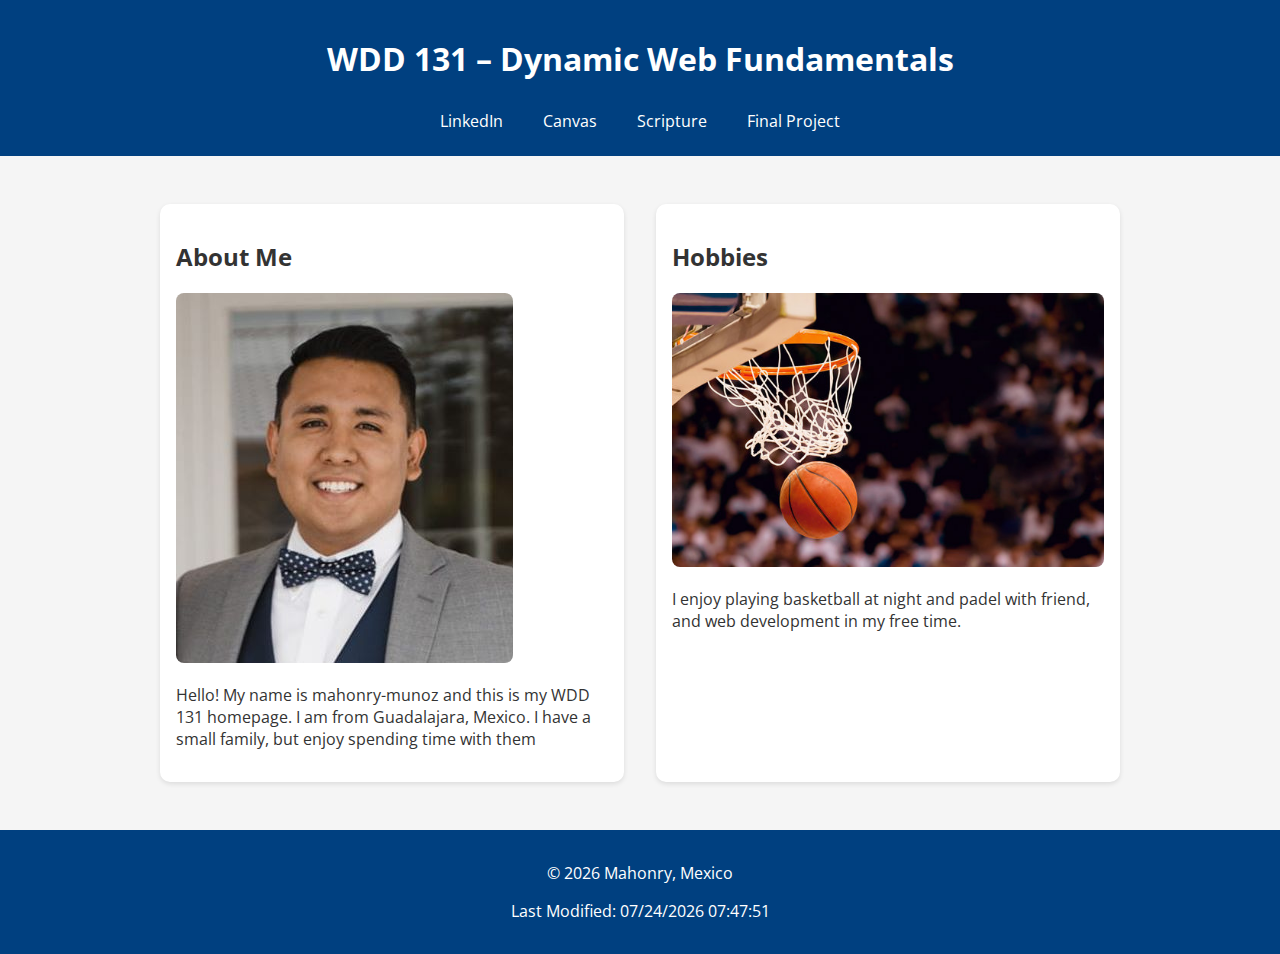
<file: index.html>
<!DOCTYPE html>
<html lang="en">
<head>
  <meta charset="utf-8" />
  <meta name="viewport" content="width=device-width, initial-scale=1.0" />
  <title>WDD 131 – Dynamic Web Fundamentals - Mahonry</title>
  <meta name="description" content="WDD 131 Dynamic Web Fundamentals, Mahonry Munoz, course landing page with HTML, CSS, and JavaScript." />
  <meta name="author" content="Mahonry Munoz" />
  <link rel="stylesheet" href="styles/base.css" />
  <script src="scripts/getdates.js" defer></script>
</head>

<body>
  <header>
    <h1>WDD 131 – Dynamic Web Fundamentals</h1>
    <nav>
      <a href="https://www.linkedin.com/in/mahonry-munoz/">LinkedIn</a>
      <a href="https://byupw.instructure.com/">Canvas</a>
      <a href="https://www.churchofjesuschrist.org/study/scriptures/bofm/mosiah/24?lang=eng#:~:text=13%20And%20it,of%20the%20Lord.">Scripture</a>
      <a href="#">Final Project</a>
    </nav>
  </header>

  <main>
    <section class="card">
      <h2>About Me</h2>
      <img src="images/profile.jpg" alt="A photo of me" />
      <p>Hello! My name is mahonry-munoz and this is my WDD 131 homepage. I am from Guadalajara, Mexico. I have a small family, but enjoy spending time with them

      </p>
    </section>

    <section class="card">
      <h2>Hobbies</h2>
      <img src="images/basketball.jpg" alt="Hobbies image" />
      <p>I enjoy playing basketball at night and padel with friend, and web development in my free time.</p>
    </section>
  </main>

  <footer>
    <p>&copy; <span id="currentyear"></span> Mahonry, Mexico</p>
    <p id="lastModified"></p>
  </footer>
</body>
</html>
</file>
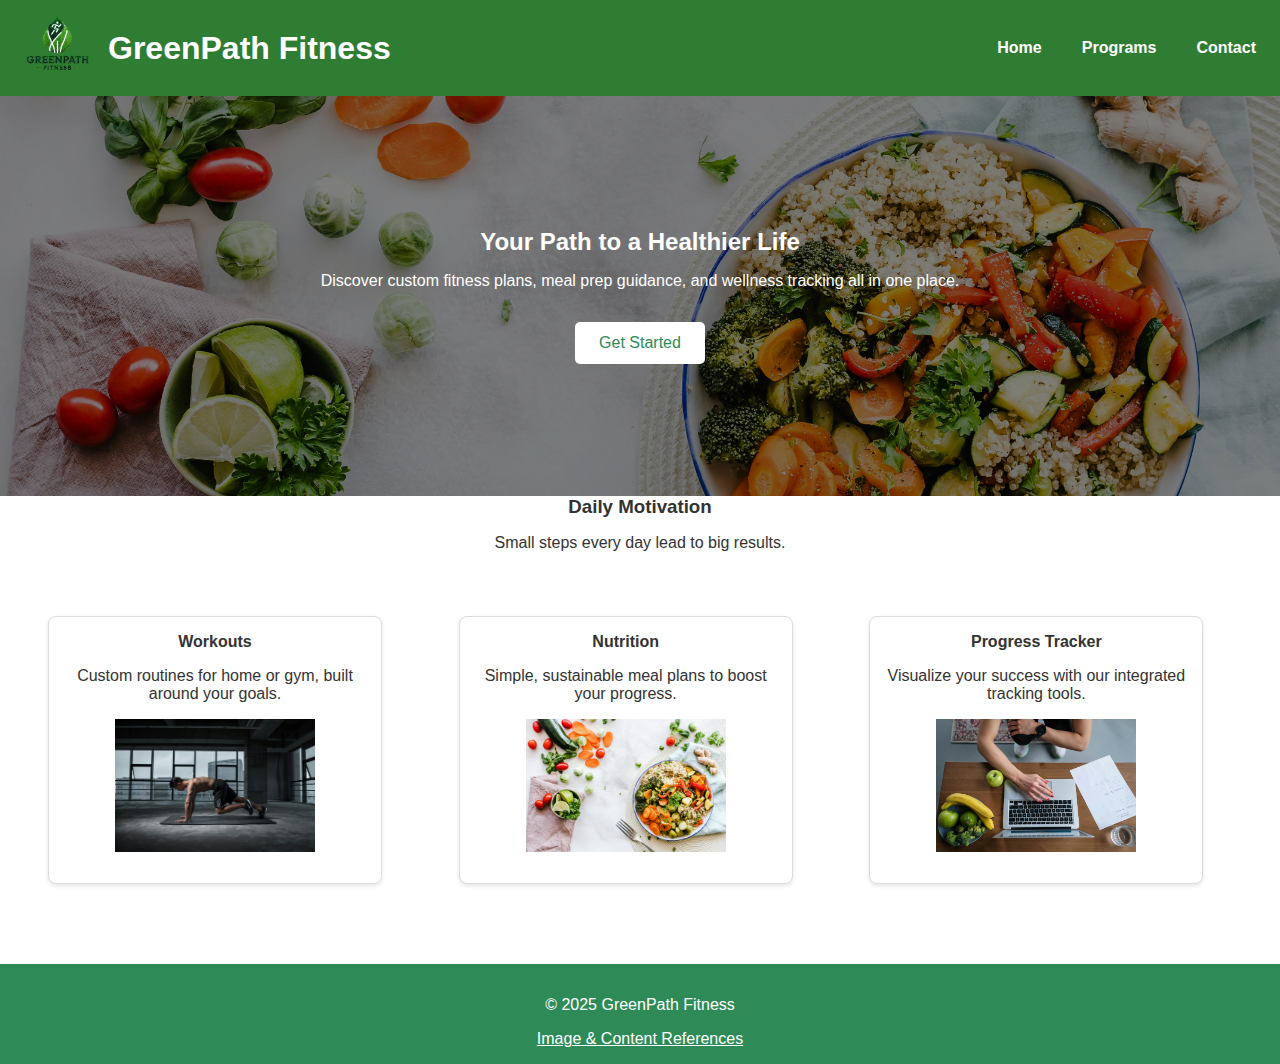
<file: project/index.html>
<!DOCTYPE html>
<html lang="en">
<head>
  <meta charset="UTF-8">
  <meta name="viewport" content="width=device-width, initial-scale=1.0">
  <title>GreenPath Fitness</title>
  <link rel="stylesheet" href="styles/style.css">
  <script src="scripts/home.js" defer></script>
</head>
<body>
  <header>
  <div class="branding">
    <img src="images/green_logo.png" alt="GreenPath Logo" class="logo">
    <h1>GreenPath Fitness</h1>
  </div>
  <button id="menu" aria-label="Toggle Menu">☰</button>
  <nav class="navigation">
    <ul>
      <li><a href="index.html">Home</a></li>
      <li><a href="programs.html">Programs</a></li>
      <li><a href="contact.html">Contact</a></li>
    </ul>
  </nav>
</header>

  <main>
  <section class="hero">
    <img src="images/nutrition.jpg" alt="Healthy lifestyle" class="hero-img">
    <div class="hero-content">
      <h2>Your Path to a Healthier Life</h2>
      <p>Discover custom fitness plans, meal prep guidance, and wellness tracking all in one place.</p>
      <button id="get-started">Get Started</button>
    </div>
  </section>

    <section id="quote-section">
      <h3>Daily Motivation</h3>
      <p id="daily-quote"></p>
    </section>

    <section class="features">
  <div class="card">
    <h4>Workouts</h4>
    <p>Custom routines for home or gym, built around your goals.</p>
        <img src="images/workouts.jpg" alt="Workouts Icon">

  </div>
  <div class="card">
    <h4>Nutrition</h4>
    <p>Simple, sustainable meal plans to boost your progress.</p>
        <img src="images/nutrition.jpg" alt="Nutrition Icon">

  </div>
  <div class="card">
    <h4>Progress Tracker</h4>
    <p>Visualize your success with our integrated tracking tools.</p>
        <img src="images/track.jpg" alt="Progress Tracker Icon">

  </div>
</section>

  <footer>
    <p>&copy; 2025 GreenPath Fitness</p>
    <a href="references.html">Image & Content References</a>
  </footer>
</body>
</html>
</file>
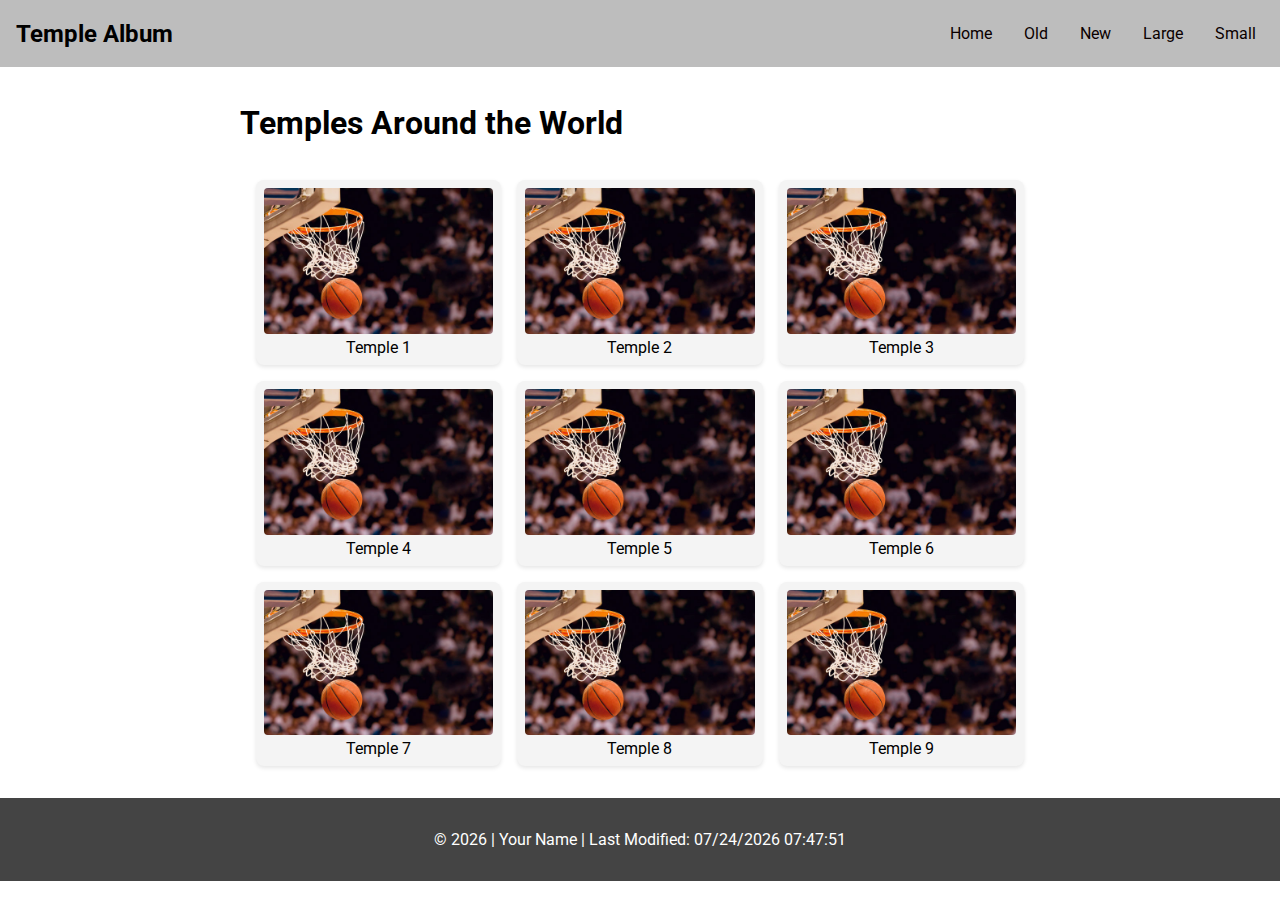
<file: temple.html>
<!DOCTYPE html>
<html lang="en">
<head>
  <meta charset="utf-8" />
  <meta name="viewport" content="width=device-width, initial-scale=1.0" />
  <title>WDD 131 – Dynamic Web Fundamentals – Mahonry Munoz</title>
  <meta name="description" content="WDD 131 Dynamic Web Fundamentals, I’m Mahonry Munoz from Mexico. Learn more about me, my interests, and my journey in WDD 131 course landing page with HTML, CSS, and JavaScript." />
  <meta name="author" content="Mahonry Munoz" />
 <link rel="stylesheet" href="styles/temples.css">
   <link rel="stylesheet" href="styles/temples-large.css" media="(min-width: 768px)">
  <script src="scripts/temples.js" defer></script>
  <!-- Google Fonts Example -->
  <link href="https://fonts.googleapis.com/css2?family=Roboto&family=Playfair+Display&display=swap" rel="stylesheet">
</head>

<body>
  <header>
    <h1>Temple Album</h1>
    <button id="menu" aria-label="Toggle Menu">☰</button>
    <nav class="navigation">
      <a href="#">Home</a>
      <a href="#">Old</a>
      <a href="#">New</a>
      <a href="#">Large</a>
      <a href="#">Small</a>
    </nav>
  </header>

  <main>
    <h1>Temples Around the World</h1>
    <section class="grid-container">
      <!-- Placeholder figures -->
      <figure>
        <img src="images/basketball.jpg" alt="Temple 1">
        <figcaption>Temple 1</figcaption>
      </figure>
      
      <figure>
        <img src="images/basketball.jpg" alt="Temple 1">
        <figcaption>Temple 2</figcaption>
      </figure>
      
      <figure>
        <img src="images/basketball.jpg" alt="Temple 1">
        <figcaption>Temple 3</figcaption>
      </figure>
      
      <figure>
        <img src="images/basketball.jpg" alt="Temple 1">
        <figcaption>Temple 4</figcaption>
      </figure>
      
      <figure>
        <img src="images/basketball.jpg" alt="Temple 1">
        <figcaption>Temple 5</figcaption>
      </figure>
      
      <figure>
        <img src="images/basketball.jpg" alt="Temple 1">
        <figcaption>Temple 6</figcaption>
      </figure>
      
      <figure>
        <img src="images/basketball.jpg" alt="Temple 1">
        <figcaption>Temple 7</figcaption>
      </figure>
      
      <figure>
        <img src="images/basketball.jpg" alt="Temple 1">
        <figcaption>Temple 8</figcaption>
      </figure>
      
      <figure>
        <img src="images/basketball.jpg" alt="Temple 1">
        <figcaption>Temple 9</figcaption>
      </figure>
      <!-- Duplicate as needed to reach 9 -->
    </section>
  </main>

  <footer>
    <p>&copy; <span id="year"></span> | Your Name | Last Modified: <span id="lastModified"></span></p>
  </footer>
</body>
</html>
</file>
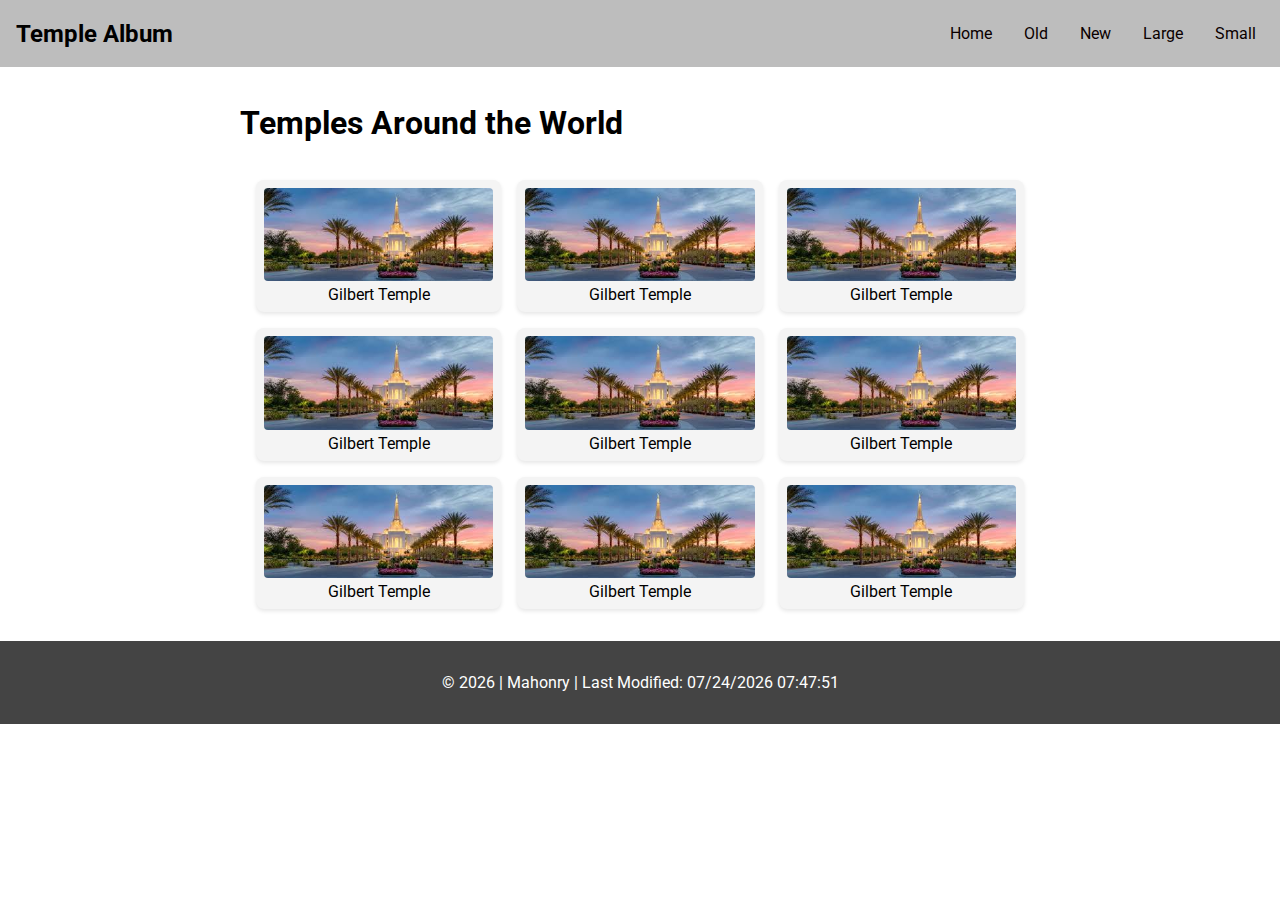
<file: temples.html>
<!DOCTYPE html>
<html lang="en">
<head>
  <meta charset="utf-8" />
  <meta name="viewport" content="width=device-width, initial-scale=1.0" />
  <title>WDD 131 – Dynamic Web Fundamentals – Mahonry Munoz</title>
  <meta name="description" content="WDD 131 Dynamic Web Fundamentals, I’m Mahonry Munoz from Mexico. Learn more about me, my interests, and my journey in WDD 131 course landing page with HTML, CSS, and JavaScript." />
  <meta name="author" content="Mahonry Munoz" />
 <link rel="stylesheet" href="styles/temples.css">
   <link rel="stylesheet" href="styles/temples-large.css" media="(min-width: 768px)">
  <script src="scripts/temples.js" defer></script>
  <link href="https://fonts.googleapis.com/css2?family=Roboto&family=Playfair+Display&display=swap" rel="stylesheet">
</head>

<body>
  <header>
    <h1>Temple Album</h1>
    <button id="menu" aria-label="Toggle Menu">☰</button>
    <nav class="navigation">
      <a href="#">Home</a>
      <a href="#">Old</a>
      <a href="#">New</a>
      <a href="#">Large</a>
      <a href="#">Small</a>
    </nav>
  </header>

  <main>
    <h1>Temples Around the World</h1>
    <section class="grid-container">

      <figure>
        <img src="images/temple.jpg" alt="Temple 1">
        <figcaption>Gilbert Temple</figcaption>
      </figure>
      
      <figure>
        <img src="images/temple.jpg" alt="Temple 1">
        <figcaption>Gilbert Temple</figcaption>
      </figure>
      
      <figure>
        <img src="images/temple.jpg" alt="Temple 1">
        <figcaption>Gilbert Temple</figcaption>
      </figure>
      
      <figure>
        <img src="images/temple.jpg" alt="Temple 1">
        <figcaption>Gilbert Temple</figcaption>
      </figure>
      
      <figure>
        <img src="images/temple.jpg" alt="Temple 1">
        <figcaption>Gilbert Temple</figcaption>
      </figure>
      
      <figure>
        <img src="images/temple.jpg" alt="Temple 1">
        <figcaption>Gilbert Temple</figcaption>
      </figure>
      
      <figure>
        <img src="images/temple.jpg" alt="Temple 1">
        <figcaption>Gilbert Temple</figcaption>
      </figure>
      
      <figure>
        <img src="images/temple.jpg" alt="Temple 1">
        <figcaption>Gilbert Temple</figcaption>
      </figure>
      
      <figure>
        <img src="images/temple.jpg" alt="Temple 1">
        <figcaption>Gilbert Temple</figcaption>
      </figure>

     </section>
  </main>

  <footer>
    <p>&copy; <span id="year"></span> | Mahonry | Last Modified: <span id="lastModified"></span></p>
  </footer>
</body>
</html>
</file>
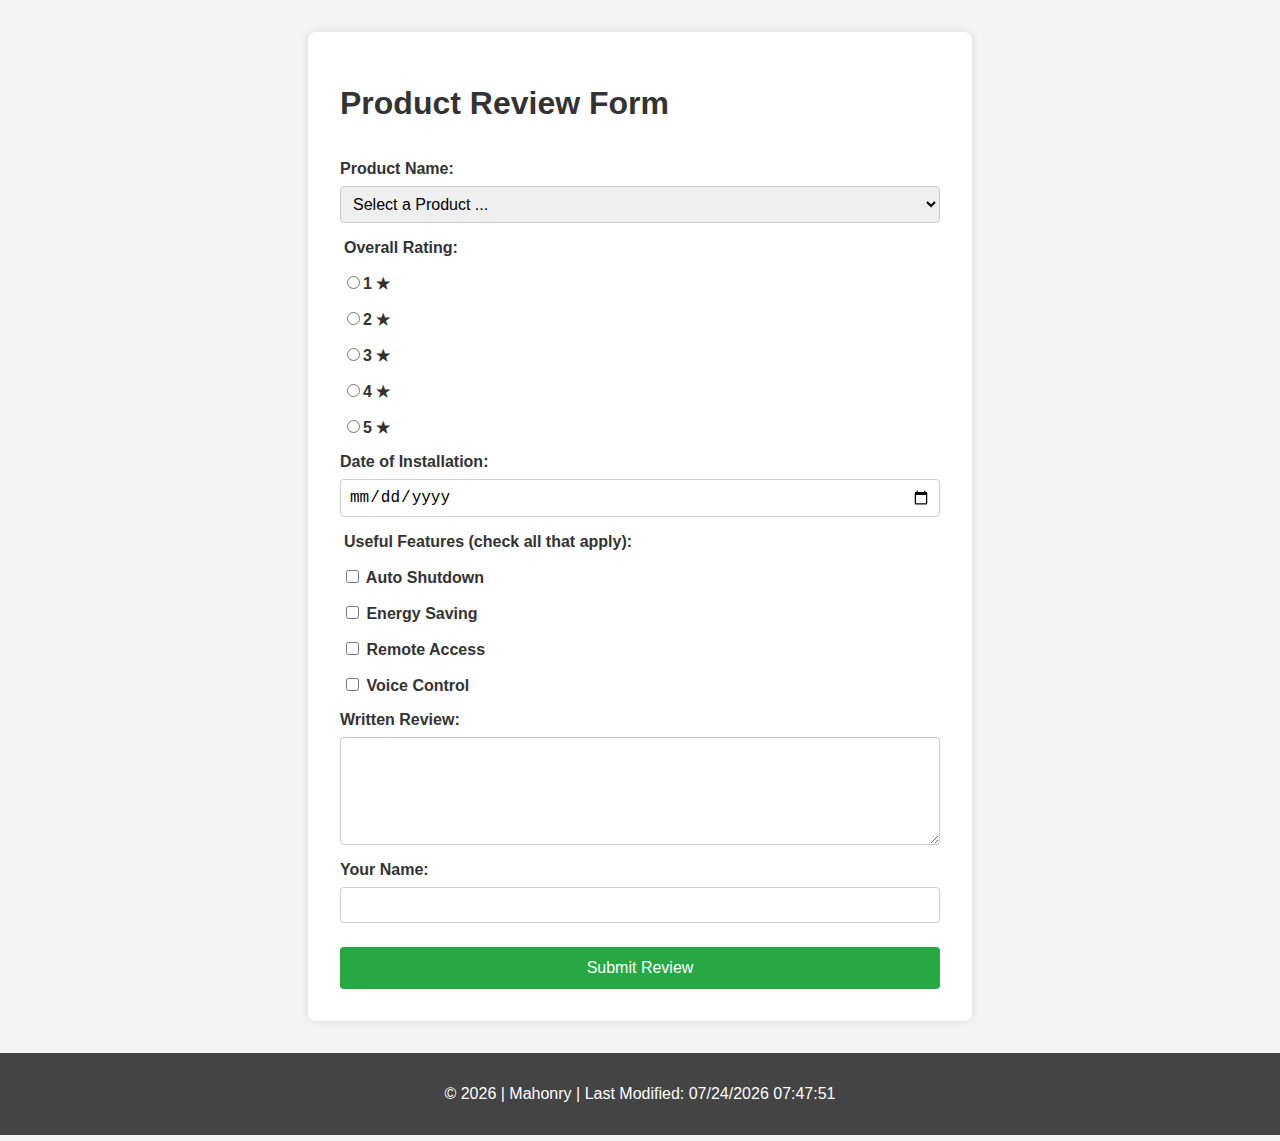
<file: form/form.html>
<!DOCTYPE html>
<html lang="en">
<head>
  <meta charset="UTF-8">
  <meta name="viewport" content="width=device-width, initial-scale=1.0">
  <title>Product Review Form</title>
  <link rel="stylesheet" href="css/style.css">
</head>
<body>
  <main>
    <h1>Product Review Form</h1>
    <form method="get" action="review.html">
      <label for="productName">Product Name:</label>
      <select id="productName" name="productName" required>
        <option value="" disabled selected>Select a Product ...</option>
      </select>

      <fieldset>
        <legend>Overall Rating:</legend>
        <label><input type="radio" name="rating" value="1" id="star1" required>1 &#9733;</label>
        <label><input type="radio" name="rating" value="2" id="star2">2 &#9733;</label>
        <label><input type="radio" name="rating" value="3" id="star3">3 &#9733;</label>
        <label><input type="radio" name="rating" value="4" id="star4">4 &#9733;</label>
        <label><input type="radio" name="rating" value="5" id="star5">5 &#9733;</label>
      </fieldset>

      <label for="installDate">Date of Installation:</label>
      <input type="date" id="installDate" name="installDate" required>

      <fieldset>
        <legend>Useful Features (check all that apply):</legend>
        <label><input type="checkbox" id="feature1" name="features" value="auto-shutdown"> Auto Shutdown</label>
        <label><input type="checkbox" id="feature2" name="features" value="energy-saving"> Energy Saving</label>
        <label><input type="checkbox" id="feature3" name="features" value="remote-access"> Remote Access</label>
        <label><input type="checkbox" id="feature4" name="features" value="voice-control"> Voice Control</label>
      </fieldset>

      <label for="review">Written Review:</label>
      <textarea id="review" name="review" rows="5"></textarea>

      <label for="username">Your Name:</label>
      <input type="text" id="username" name="username">

      <input type="submit" value="Submit Review">
    </form>
  </main>

   <footer>
    <p>&copy; <span id="year"></span> | Mahonry | Last Modified: <span id="lastModified"></span></p>
  </footer>

  <script src="js/form.js"></script>
</body>
</html>
</file>
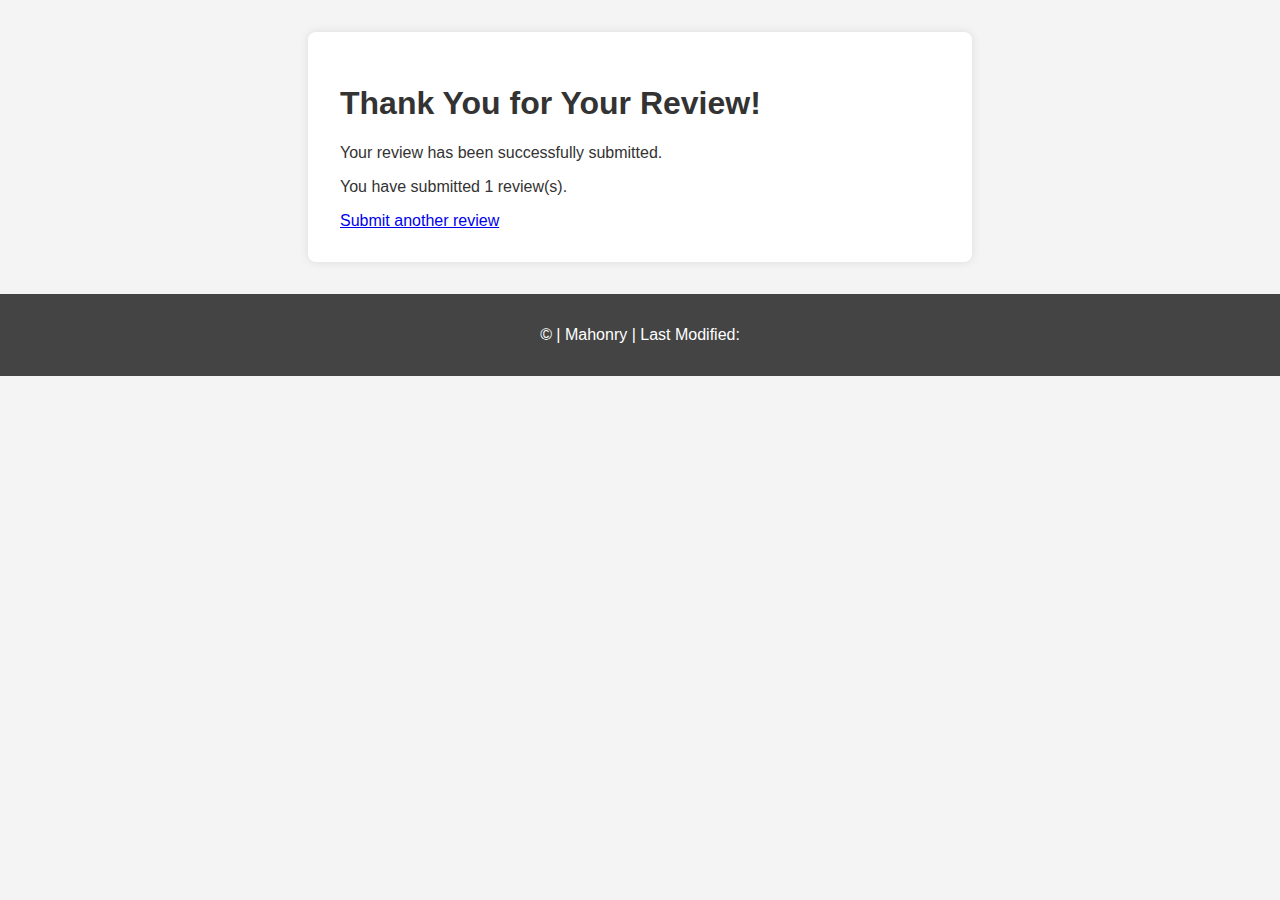
<file: form/review.html>
<!DOCTYPE html>
<html lang="en">
<head>
  <meta charset="UTF-8">
  <meta name="viewport" content="width=device-width, initial-scale=1.0">
  <title>Review Submitted</title>
  <link rel="stylesheet" href="css/style.css">
</head>
<body>
  <main>
    <h1>Thank You for Your Review!</h1>
    <p>Your review has been successfully submitted.</p>
    <p>You have submitted <span id="reviewCount">0</span> review(s).</p>
    <a href="form.html">Submit another review</a>
  </main>

  <footer>
    <p>&copy; <span id="year"></span> | Mahonry | Last Modified: <span id="lastModified"></span></p>
  </footer>

  <script>
    const countKey = "reviewCount";
    let count = Number(localStorage.getItem(countKey)) || 0;
    count++;
    localStorage.setItem(countKey, count);
    document.getElementById("reviewCount").textContent = count;
  </script>
</body>
</html>
</file>
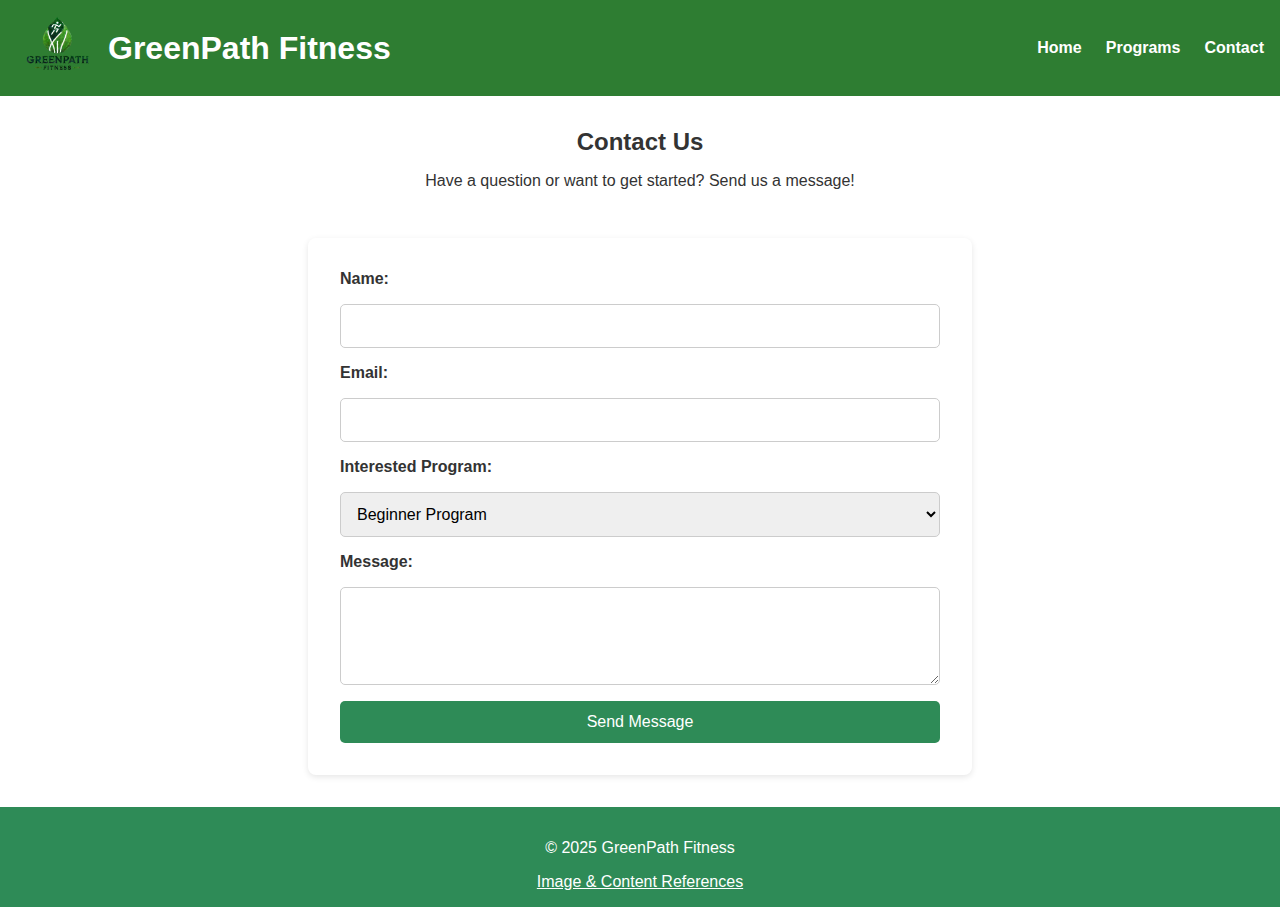
<file: project/contact.html>
<!DOCTYPE html>
<html lang="en">
<head>
  <meta charset="UTF-8" />
  <meta name="viewport" content="width=device-width, initial-scale=1" />
  <title>GreenPath Fitness - Contact</title>
  <link rel="stylesheet" href="styles/style.css" />
  <script defer src="scripts/home.js"></script>
</head>
<body>
  <header>
  <div class="branding">
    <img src="images/green_logo.png" alt="GreenPath Logo" class="logo">
    <h1>GreenPath Fitness</h1>
  </div>
  <nav>
    <ul>
      <li><a href="index.html">Home</a></li>
      <li><a href="programs.html">Programs</a></li>
      <li><a href="contact.html">Contact</a></li>
    </ul>
  </nav>
</header>

  <main>
    <section class="contact-intro" style="text-align:center; padding:2rem;">
      <h2>Contact Us</h2>
      <p>Have a question or want to get started? Send us a message!</p>
    </section>

    <section class="contact-form-section" style="max-width: 600px; margin: 0 auto; padding: 2rem;">
      <form id="contact-form">
        <label for="name">Name:</label>
        <input type="text" id="name" name="name" required />

        <label for="email">Email:</label>
        <input type="email" id="email" name="email" required />

        <label for="program">Interested Program:</label>
        <select id="program" name="program">
          <option value="beginner">Beginner Program</option>
          <option value="weight-loss">Weight Loss</option>
          <option value="muscle-gain">Muscle Gain</option>
          <option value="wellness">Wellness & Recovery</option>
        </select>

        <label for="message">Message:</label>
        <textarea id="message" name="message" rows="4" required></textarea>

        <button type="submit">Send Message</button>
      </form>
    </section>
  </main>

  <footer>
    <p>&copy; 2025 GreenPath Fitness</p>
    <a href="references.html">Image & Content References</a>
  </footer>
</body>
</html>
</file>
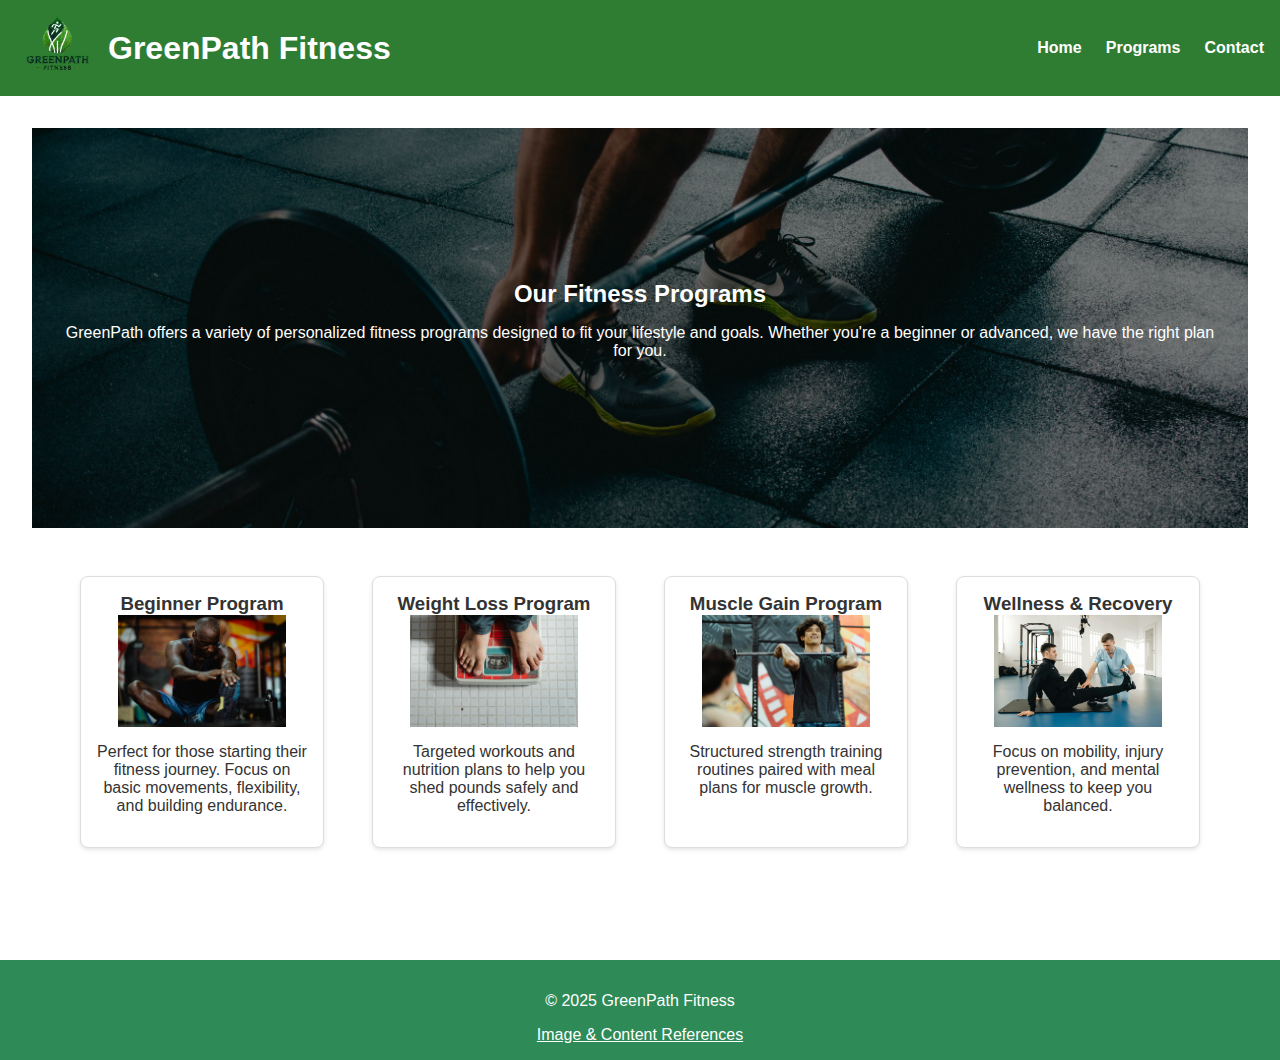
<file: project/programs.html>
<!DOCTYPE html>
<html lang="en">
<head>
  <meta charset="UTF-8" />
  <meta name="viewport" content="width=device-width, initial-scale=1" />
  <title>GreenPath Fitness - Programs</title>
  <link rel="stylesheet" href="styles/style.css" />
  <script defer src="scripts/home.js"></script>
</head>
<body>
  <header>
  <div class="branding">
    <img src="images/green_logo.png" alt="GreenPath Logo" class="logo">
    <h1>GreenPath Fitness</h1>
  </div>
  <nav>
    <ul>
      <li><a href="index.html">Home</a></li>
      <li><a href="programs.html">Programs</a></li>
      <li><a href="contact.html">Contact</a></li>
    </ul>
  </nav>
</header>

  <main>
    <section class="programs-intro" style="text-align:center; padding:2rem;">
        <section class="hero">
    <img src="images/programs.jpg" alt="Healthy lifestyle" class="hero-img">
    <div class="hero-content">
      <h2>Our Fitness Programs</h2>
      <p>
        GreenPath offers a variety of personalized fitness programs designed to
        fit your lifestyle and goals. Whether you're a beginner or advanced,
        we have the right plan for you.
      </p>
    </section>

    <section class="program-list features">
      <div class="card">
        <h3>Beginner Program</h3>
        <img src="images/flex.jpg" alt="Workouts Icon">
        <p>
          Perfect for those starting their fitness journey. Focus on basic
          movements, flexibility, and building endurance.
        </p>
      </div>

      <div class="card">
        <h3>Weight Loss Program</h3>
        <img src="images/weight.jpg" alt="Workouts Icon">
        <p>
          Targeted workouts and nutrition plans to help you shed pounds safely
          and effectively.
        </p>
      </div>

      <div class="card">
        <h3>Muscle Gain Program</h3>
        <img src="images/muscle.jpg" alt="Workouts Icon">
        <p>
          Structured strength training routines paired with meal plans for
          muscle growth.
        </p>
      </div>

      <div class="card">
        <h3>Wellness & Recovery</h3>
        <img src="images/recovery.jpg" alt="Workouts Icon">
        <p>
          Focus on mobility, injury prevention, and mental wellness to keep you
          balanced.
        </p>
      </div>
    </section>
  </main>

  <footer>
    <p>&copy; 2025 GreenPath Fitness</p>
    <a href="references.html">Image & Content References</a>
  </footer>
</body>
</html>
</file>
<file: styles/base.css>
@import url('https://fonts.googleapis.com/css2?family=Roboto&family=Open+Sans&display=swap');

body {
  font-family: 'Open Sans', sans-serif;
  margin: 0;
  background: #f5f5f5;
  color: #333;
}

header {
  background-color: #004080;
  color: white;
  padding: 1rem;
  text-align: center;
}

nav {
  display: flex;
  justify-content: center;
  gap: 1.5rem;
  margin-top: 1rem;
}

nav a {
  color: white;
  text-decoration: none;
  padding: 0.5rem;
  transition: background 0.3s;
}

nav a:hover {
  background-color: #3366cc;
  border-radius: 5px;
}

main {
  max-width: 960px;
  margin: 2rem auto;
  padding: 1rem;
  display: grid;
  grid-template-columns: 1fr 1fr;
  gap: 2rem;
}

.card {
  background: white;
  padding: 1rem;
  border-radius: 10px;
  box-shadow: 0 2px 5px rgba(0,0,0,0.1);
}

.card img {
  max-width: 100%;
  height: auto;
  border-radius: 8px;
}

footer {
  text-align: center;
  padding: 1rem;
  background-color: #004080;
  color: white;
}
</file>
<file: project/styles/style.css>
/* =======================
   CSS Variables
======================= */
:root {
  --primary-color: #2e8b57;       /* SeaGreen */
  --primary-color-dark: #2e7d32;  /* Darker green for header */
  --accent-color: #d6862bb2;      /* Soft Orange */
  --text-color: #333;
  --background-color: #ffffff;

  --font-heading: 'Segoe UI', Tahoma, Geneva, Verdana, sans-serif;
  --font-body: 'Roboto', sans-serif;
}

/* =======================
   Base Styles
======================= */
body {
  margin: 0;
  font-family: var(--font-body);
  background-color: var(--background-color);
  color: var(--text-color);
}

h1, h2, h3, h4 {
  font-family: var(--font-heading);
  margin: 0;
}

/* =======================
   Header & Navigation
======================= */
/* Menu Button */
#menu {
  background: none;
  border: none;
  color: #000;
  font-size: 1.5rem;
  cursor: pointer;
  display: none;
}
/* Navigation */
nav.navigation {
  display: flex;
  gap: 1rem;
}

nav.navigation a {
  color: #ffffff;
  padding: 0.5rem;
  text-decoration: none;
}

nav.navigation a:hover {
  background-color: #888;
  border-radius: 4px;
}

/* Responsive Navigation */
@media (max-width: 768px) {
  header {
    flex-direction: column;
    align-items: flex-start;
  }

  #menu {
    display: block;
    align-self: flex-end;
    margin-bottom: 0.5rem;
  }

  nav.navigation {
    display: none;
    flex-direction: column;
    background-color: #537a5f;
    width: 100%;
    padding: 0;
  }

  nav.navigation.show {
    display: flex;
  }

  nav.navigation a {
    width: 100%;
     border-top: 1px solid #999;
  }
}

header {
  display: flex;
  justify-content: space-between;
  align-items: center;
  background-color: var(--primary-color-dark);
  color: white;
  padding: 0.5rem 1rem; /* ⬅️ Reduced vertical padding */
  min-height: 60px;      /* ⬅️ Optional: set a controlled minimum height */
}


.branding {
  display: flex;
  align-items: center;
  gap: 0.75rem;
}

.logo {
  width: 80px;
  height: 80px;
}

nav ul {
  display: flex;
  list-style: none;
  gap: 1.5rem;
  margin: 0;
  padding: 0;
}

nav a {
  color: white;
  text-decoration: none;
  font-weight: bold;
}

nav a:hover {
  text-decoration: underline;
}



/* =======================
   Hero Section
======================= */
.hero {
  position: relative;
  overflow: hidden;
  text-align: center;
  height: 400px;
  color: white;
  display: flex;
  align-items: center;
  justify-content: center;
}

.hero-img {
  position: absolute;
  top: 0;
  left: 0;
  width: 100%;
  height: 100%;
  object-fit: cover;
  z-index: 0;
  filter: brightness(0.5); /* optional: darken for text contrast */
}

.hero-content {
  position: relative;
  z-index: 1;
  padding: 2rem;
}


button#get-started {
  background-color: white;
  color: var(--primary-color);
  border: none;
  padding: 0.75rem 1.5rem;
  font-size: 1rem;
  border-radius: 5px;
  cursor: pointer;
  margin-top: 1rem;
}

.features {
  display: flex;
  justify-content: space-around;
  flex-wrap: wrap;
  padding: 20px;
}

#quote-section {
  text-align: center;
  padding: rem;
  max-width: 700px;
  margin: 0 auto;
}

.card {
  text-align: center;
  max-width: 300px;
  padding: 20px;
  margin: 1rem;
  box-shadow: 0 2px 8px rgba(0, 0, 0, 0.1);
  border-radius: 8px;
  background-color: #fff;
}

.card img {
  display: block;
  margin: 0 auto 15px;
  width: 80%;           /* Larger image size */
  max-width: 200px;     /* Increased maximum */
  height: auto;
}



/* =======================
   Features Section
======================= */
.features {
  display: grid;
  gap: 1rem;
  grid-template-columns: repeat(auto-fit, minmax(250px, 1fr));
  padding: 2rem;
}

.card {
  border: 1px solid #ddd;
  padding: 1rem;
  border-radius: 8px;
  background-color: white;
  box-shadow: 0 2px 4px rgba(0, 0, 0, 0.1);
}

/* =======================
   Footer
======================= */
footer {
  background-color: var(--primary-color);
  color: white;
  text-align: center;
  padding: 1rem;
  margin-top: 2rem;
}

footer a {
  color: white;
  text-decoration: underline;
  display: block;
  margin-top: 0.5rem;
}

/* =======================
   Responsive Design
======================= */
@media (max-width: 600px) {
  nav ul {
    flex-direction: column;
    gap: 1rem;
    align-items: center;
  }

  .features {
    grid-template-columns: 1fr;
  }

  header {
    flex-direction: column;
    align-items: flex-start;
  }
}


/* CONTACT FORM STYLES */

.contact-intro {
  text-align: center;
  padding: 2rem;
}

.contact-form-section {
  max-width: 600px;
  margin: 0 auto;
  padding: 2rem;
  background-color: #fff;
  box-shadow: 0 2px 6px rgba(0, 0, 0, 0.1);
  border-radius: 8px;
}

form {
  display: flex;
  flex-direction: column;
  gap: 1rem;
}

form label {
  font-weight: bold;
  color: var(--text-color);
}

form input,
form select,
form textarea {
  padding: 0.75rem;
  font-size: 1rem;
  border-radius: 5px;
  border: 1px solid #ccc;
  font-family: var(--font-body);
}

form textarea {
  resize: vertical;
}

form button {
  background-color: var(--primary-color);
  color: white;
  border: none;
  padding: 0.75rem 1.5rem;
  font-size: 1rem;
  border-radius: 5px;
  cursor: pointer;
  transition: background-color 0.3s ease;
}

form button:hover {
  background-color: #246b44; /* slightly darker green */
}
</file>
<file: styles/temples.css>
body {
  font-family: 'Roboto', sans-serif;
  margin: 0;
  padding: 0;
}

header {
  background-color: #bdbdbd;
  color: rgb(0, 0, 0);
  padding: 1rem;
  display: flex;
  align-items: center;
  justify-content: space-between;
  flex-wrap: wrap;
  position: relative;
}

header h1 {
  margin: 0;
  font-size: 1.5rem;
}

#menu {
  background: none;
  border: none;
  color: rgb(0, 0, 0);
  font-size: 1.5rem;
  cursor: pointer;
  display: none;  
}

 nav.navigation {
  display: flex;
  gap: 1rem;
}

nav.navigation a {
  color: rgb(10, 0, 0);
  padding: 0.5rem;
  text-decoration: none;
}

nav.navigation a:hover {
  background-color: #888;
  border-radius: 4px;
}


@media (max-width: 768px) {
  header {
    flex-direction: column;
    align-items: flex-start;
  }

  #menu {
    display: block;
    align-self: flex-end;
    margin-bottom: 0.5rem;
  }

  nav.navigation {
    display: none;
    flex-direction: column;
    background-color: #bdbcbc;
    width: 100%;
    padding: 0;
  }

  nav.navigation.show {
    display: flex;
  }

  nav.navigation a {
    width: 100%;
    padding: 1rem;
    border-top: 1px solid #999;
  }
}

main {
  max-width: 800px;
  margin: 0 auto;
  padding: 1rem;
}

.grid-container {
  display: grid;
  grid-template-columns: 1fr;
  gap: 1rem;
  padding: 1rem;
}

figure {
  margin: 0;
  padding: 0.5rem;
  background-color: #f4f4f4;
  border-radius: 8px;
  box-shadow: 0 2px 4px rgba(0, 0, 0, 0.1);
  text-align: center;
}

figure img {
  width: 100%;
  height: auto;
  border-radius: 4px;
}

footer {
  background-color: #444;
  color: white;
  text-align: center;
  padding: 1rem;
}
</file>
<file: styles/temples-large.css>
nav.navigation {
  display: flex !important;
  flex-direction: row;
  justify-content: center;
}

#menu {
  display: none;
}



.grid-container {
  grid-template-columns: repeat(auto-fit, minmax(200px, 1fr));
</file>
<file: form/css/style.css>
body {
  font-family: Arial, sans-serif;
  margin: 0;
  padding: 0;
  background-color: #f4f4f4;
  color: #333;
}

main {
  max-width: 600px;
  margin: 2rem auto;
  background: #fff;
  padding: 2rem;
  border-radius: 8px;
  box-shadow: 0 0 10px rgba(0, 0, 0, 0.1);
}

form {
  display: flex;
  flex-direction: column;
}

label, legend {
  margin-top: 1rem;
  font-weight: bold;
}

input[type="text"],
input[type="date"],
select,
textarea {
  padding: 0.5rem;
  margin-top: 0.5rem;
  border: 1px solid #ccc;
  border-radius: 4px;
  font-size: 1rem;
}

textarea {
  resize: vertical;
}

input[type="submit"] {
  margin-top: 1.5rem;
  padding: 0.75rem;
  background-color: #28a745;
  color: white;
  border: none;
  border-radius: 4px;
  cursor: pointer;
  font-size: 1rem;
}

input[type="submit"]:hover {
  background-color: #218838;
}

fieldset {
  border: none;
  padding: 0;
  margin-top: 1rem;
  display: flex;
  flex-direction: column;
}

@media (max-width: 600px) {
  main {
    margin: 1rem;
    padding: 1rem;
  }
}

footer {
  background-color: #444;
  color: white;
  text-align: center;
  padding: 1rem;
}
</file>
